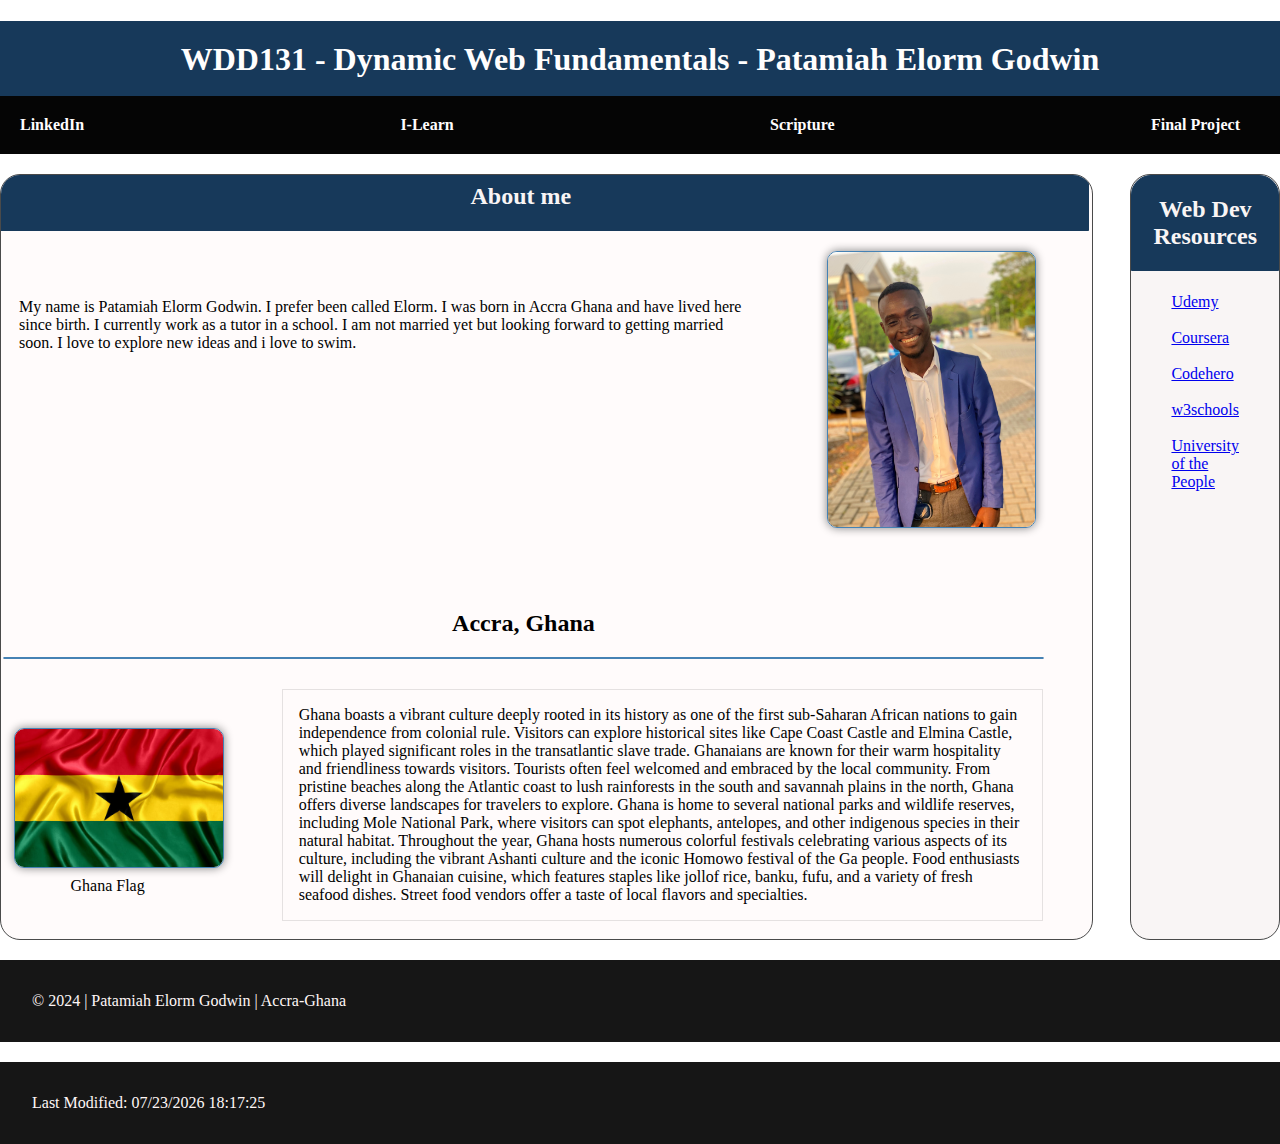
<file: index.html>
<!DOCTYPE html>
<html lang="en-us">
    <head>
        <meta charset="utf-8">
        <meta name="viewport" content="width=device-width">
        <title> WDD131 - Dynamic Web Fundamentals - Patamiah Elorm Godwin </title>
        <meta name="description" content="WDD131 - Dynamic Web Fundamentals - Patamiah Elorm Godwin">
        <meta name="author" content="Godwin elorm Patamiah">
        <link rel="stylesheet" href="styles/base.css">
        <script src="scripts/getdates.js"></script>
    </head>
    <body>
           
<header>
    <div class="head">
    <h1> WDD131 - Dynamic Web Fundamentals - Patamiah Elorm Godwin </h1>
     <nav class="navigation">
        <a href="https://www.linkedin.com/in/godwin-patamia-776144264?utm_source=share&utm_campaign=share_via&utm_content=profile&utm_medium=ios_app">LinkedIn</a>
        <a href="https://byui.instructor.com/">I-Learn</a>
        <a href="https://www.churchofjesuschrist.org/study/scriptures/bofm/1-ne/3?lang=eng&id=p7#p7">Scripture</a>
        <a href="contact.html">Final Project</a>
    </nav>
</div>
</header>
</div>
<main>
    <div class="content">
        <div class="container"> <!-- Add this container -->
            <div class="left">
                <section class="main">
                   <div class="top">
                     <h2 class="me"> About me </h2>
                       <p class="box1"> My name is Patamiah Elorm Godwin. I prefer been called Elorm.
                         I was born in Accra Ghana and have lived here since birth. I currently work
                          as a tutor in a school. I am not married yet but looking forward to getting married 
                           soon. I love to explore new ideas and i love to swim.
                        </p> 
                        <img src="images/profile.JPG" class="img1">
                    </div>
<p></p>

                   <div class="down">
                     <h2 class="accra"> Accra, Ghana </h2>
                         <div class="one">
                            <p class="box2">
                            Ghana boasts a vibrant culture deeply rooted in its history as one of the first sub-Saharan African nations to gain independence from colonial rule. Visitors can explore historical sites like Cape Coast Castle and Elmina Castle, which played significant roles in the transatlantic slave trade.            
                            Ghanaians are known for their warm hospitality and friendliness towards visitors. Tourists often feel welcomed and embraced by the local community.        
                            From pristine beaches along the Atlantic coast to lush rainforests in the south and savannah plains in the north, Ghana offers diverse landscapes for travelers to explore.           
                            Ghana is home to several national parks and wildlife reserves, including Mole National Park, where visitors can spot elephants, antelopes, and other indigenous species in their natural habitat.         
                            Throughout the year, Ghana hosts numerous colorful festivals celebrating various aspects of its culture, including the vibrant Ashanti culture and the iconic Homowo festival of the Ga people.          
                            Food enthusiasts will delight in Ghanaian cuisine, which features staples like jollof rice, banku, fufu, and a variety of fresh seafood dishes. Street food vendors offer a taste of local flavors and specialties.       
                             </p>
                               <div class="image-container">
                                <img src="images/flag.jpg" alt="Ghana Flag"> 
                                <p>Ghana Flag</p>
                            </div>
                         </div>
                </section> 
            </div>

                 <section class="aside">
                    <div class="box3">
                       <h2 class="web"> Web Dev Resources</h2>
                        <p><a href="https://www.udemy.com" target="_blank" rel="noopener noreferrer">Udemy</a></p> 
                        <p><a href="https://www.coursera.com" target="_blank" rel="noopener noreferrer">Coursera</a></p> 
                        <p><a href="https://www.youtube.com/codehero" target="_blank" rel="noopener noreferrer">Codehero</a></p> 
                        <p><a href="https://www.w3schools.com" target="_blank" rel="noopener noreferrer">w3schools</a></p> 
                        <p><a href="https://www.uop.com" target="_blank" rel="noopener noreferrer">University of the People</a></p> 
                    </div>
                </section> 
        </div>
    </div>
</main>

<footer>
    <p> &copy; 2024 | Patamiah Elorm Godwin | Accra-Ghana </p>
    <p id="copyright"> </p>
    <p id="lastModified"> </p>
 
    </body>
</html>
</file>
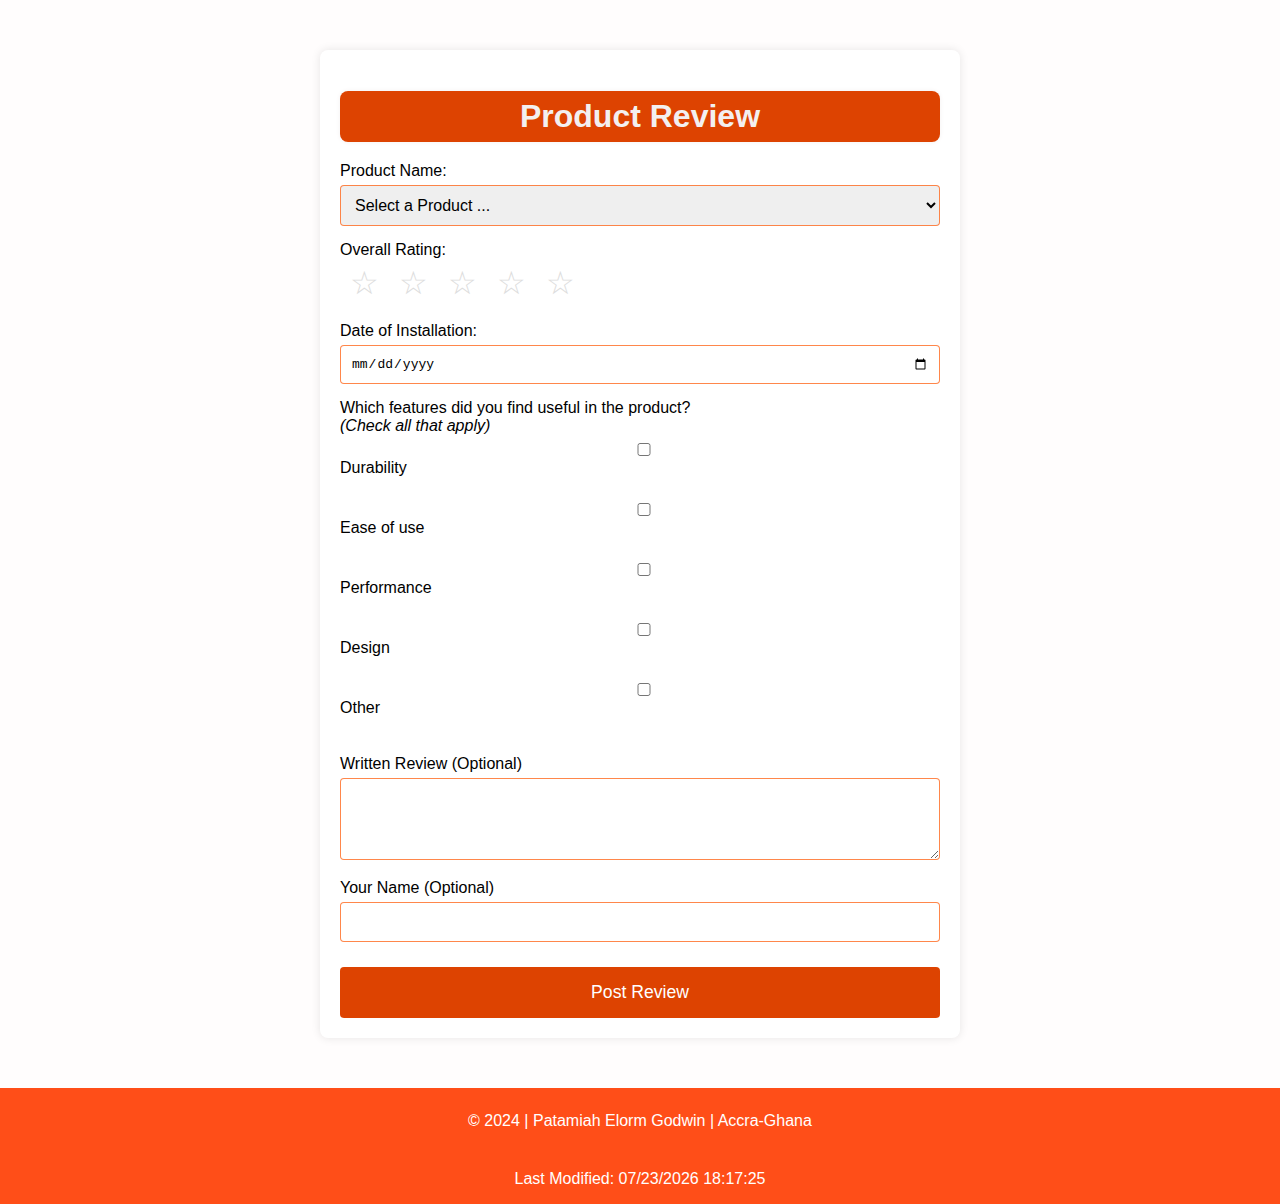
<file: form.html>
<!DOCTYPE html>
<html lang="en">
<head>
    <meta charset="utf-8">
    <meta name="viewport" content="width=device-width, initial-scale=1.0">
    <title>Product Review</title>
    <meta name="description" content="WDD131 - Dynamic Web Fundamentals - Patamiah Elorm Godwin">
    <meta name="author" content="Godwin Elorm Patamiah">
    <link rel="stylesheet" href="styles/form.css">
    <link rel="stylesheet" media="screen and (min-width: 768px)" href="styles/form-large.css">
    <script src="scripts/form.js" defer></script>
</head>
<body>
    <div class="container">
        <h1>Product Review</h1>
        <form action="review.html" method="get" id="reviewForm">
            <!-- Product Name -->
            <div class="form-group">
                <label for="products">Product Name:</label>
                <select id="products" name="product" required>
                    <option value="" disabled selected>Select a Product ...</option>
                    <!-- Add product options here -->
                </select>
            </div>

            <!-- Overall Rating -->
            <div class="form-group">
                <label>Overall Rating:</label>
                <div class="rating">
                    <input type="radio" id="star5" name="rating" value="5" required><label for="star5">☆</label>
                    <input type="radio" id="star4" name="rating" value="4"><label for="star4">☆</label>
                    <input type="radio" id="star3" name="rating" value="3"><label for="star3">☆</label>
                    <input type="radio" id="star2" name="rating" value="2"><label for="star2">☆</label>
                    <input type="radio" id="star1" name="rating" value="1"><label for="star1">☆</label>
                </div>
            </div>

            <!-- Date of Installation -->
            <div class="form-group">
                <label for="installationDate">Date of Installation:</label>
                <input type="date" id="installationDate" name="installationDate" required>
            </div>

            <!-- Useful Features -->
            <div class="form-group">
                <label>Which features did you find useful in the product? <br> <i>(Check all that apply)</i></label>
                <div class="checkbox-group">
                    <input type="checkbox" id="feature1" name="features" value="Durability">
                    <label for="feature1">Durability</label><br>
                    <input type="checkbox" id="feature2" name="features" value="Ease of use">
                    <label for="feature2">Ease of use</label><br>
                    <input type="checkbox" id="feature3" name="features" value="Performance">
                    <label for="feature3">Performance</label><br>
                    <input type="checkbox" id="feature4" name="features" value="Design">
                    <label for="feature4">Design</label><br>
                    <input type="checkbox" id="feature5" name="features" value="Other">
                    <label for="feature5">Other</label><br>
                </div>
            </div>

            <!-- Written Review -->
            <div class="form-group">
                <label for="review">Written Review (Optional)</label>
                <textarea id="review" name="review" rows="4"></textarea>
            </div>

            <!-- User Name -->
            <div class="form-group">
                <label for="name">Your Name (Optional)</label>
                <input type="text" id="name" name="name">
            </div>

            <!-- Form Submission Button -->
            <button type="submit">Post Review</button>
        </form>
        <div id="confirmationMessage" class="hidden">
            <p>Thank you for your review! Total reviews submitted: <span id="reviewCount">0</span></p>
        </div>
    </div>
    <footer>
        <p>&copy; 2024 | Patamiah Elorm Godwin | Accra-Ghana</p>
        <p> <span id="lastModified"></span></p>
    </footer>
</body>
</html>
</file>
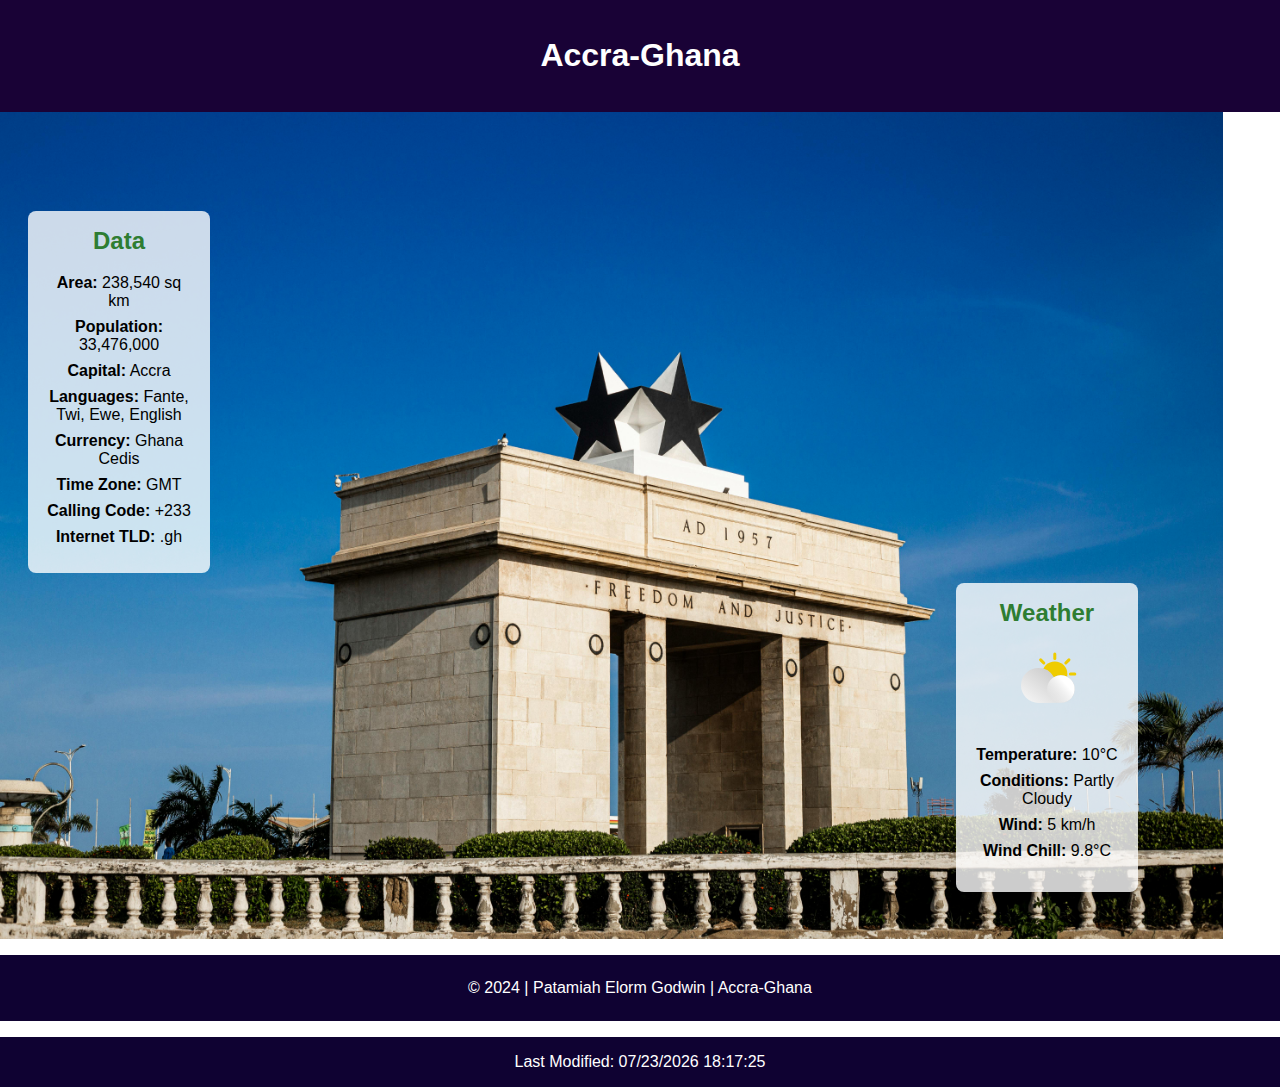
<file: place.html>
<!DOCTYPE html>
<html lang="en">
<head>
    <meta charset="utf-8">
    <meta name="viewport" content="width=device-width, initial-scale=1.0">
    <title>Accra-Ghana</title>
    <meta name="description" content="WDD131 - Dynamic Web Fundamentals - Patamiah Elorm Godwin">
    <meta name="author" content="Godwin Elorm Patamiah">
    <link rel="stylesheet" href="styles/place.css">
    <link rel="stylesheet" media="screen and (min-width: 768px)" href="styles/place-large.css">
    <script src="scripts/place.js" defer></script>
</head>
<body>
    <header>
        <div class="container">
            <h1>Accra-Ghana</h1>
        </div>
    </header>
    <main>
        <section class="image-section">
            <img src="images/gha2-small.jpg" class="small-img" alt="Independence Arch in Accra for small view">
        </section>
        <section class="data-section">
            <h2>Data</h2>
            <ul>
                <li><strong>Area:</strong> 238,540 sq km</li>
                <li><strong>Population:</strong> 33,476,000</li>
                <li><strong>Capital:</strong> Accra</li>
                <li><strong>Languages:</strong> Fante, Twi, Ewe, English</li>
                <li><strong>Currency:</strong> Ghana Cedis</li>
                <li><strong>Time Zone:</strong> GMT</li>
                <li><strong>Calling Code:</strong> +233</li>
                <li><strong>Internet TLD:</strong> .gh</li>
            </ul>
        </section>
        <section class="weather-section">
            <h2>Weather</h2>
            <div class="weather-icon">
                <img src="images/weather.svg" alt="Weather Icon">
            </div>
            <ul>
                <li><strong>Temperature:</strong> 10°C</li>
                <li><strong>Conditions:</strong> Partly Cloudy</li>
                <li><strong>Wind:</strong> 5 km/h</li>
                <li><strong>Wind Chill:</strong> 9.8°C</li>
            </ul>
        </section>
    </main>
    <footer>
        <p>&copy; 2024 | Patamiah Elorm Godwin | Accra-Ghana</p>
    </footer>
</body>
</html>
</file>
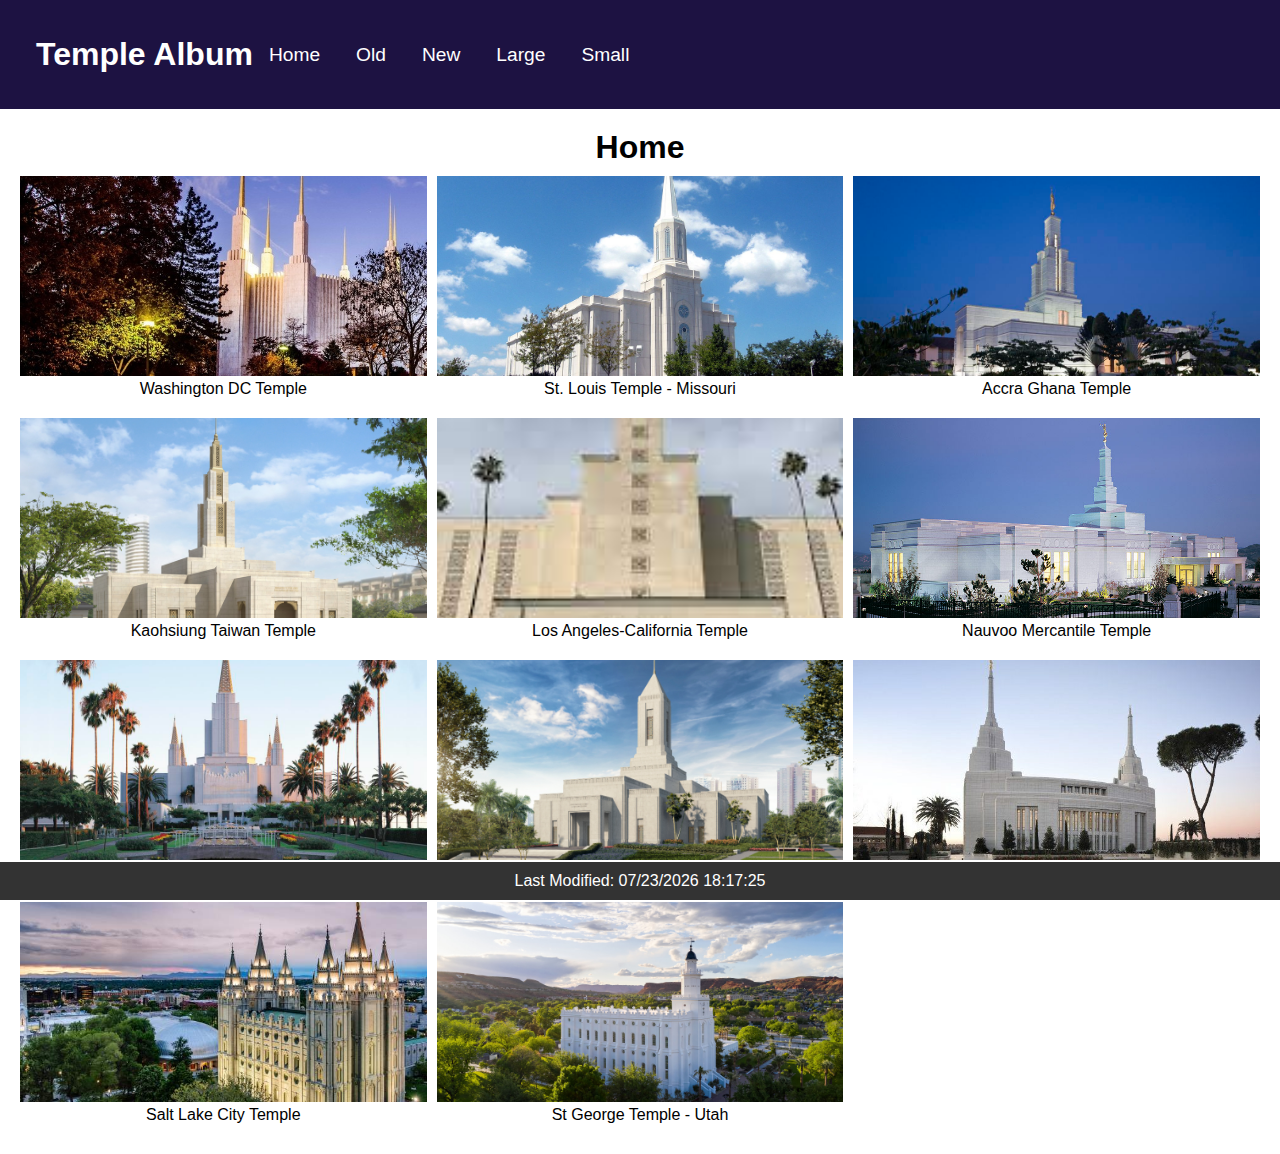
<file: temples.html>
<!DOCTYPE html>
<html lang="en-us">
<head>
    <meta charset="utf-8">
    <meta name="viewport" content="width=device-width, initial-scale=1.0">
    <title>Temple Album</title>
    <meta name="description" content="WDD131 - Dynamic Web Fundamentals - Patamiah Elorm Godwin">
    <meta name="author" content="Godwin Elorm Patamiah">
    <link rel="stylesheet" href="styles/temples.css">
    <link rel="stylesheet" media="screen and (min-width: 768px)" href="styles/temples-large.css">
    <script src="scripts/temples.js" defer></script>
</head>
<body>
<header>
    <nav class="navbar">
        <a href="javascript:void(0);" class="hamburger" id="hamburger">
            <span class="bar"></span>
            <span class="bar"></span>
            <span class="bar"></span>
        </a>
        <div class="header-content">
            <h1>Temple Album</h1>
            <nav class="navigation" id="navigation">
                <a href="#">Home</a>
                <a href="#">Old</a>
                <a href="#">New</a>
                <a href="#">Large</a>
                <a href="#">Small</a>
            </nav>
        </div>
    </nav>
</header>
<main>
    <h1>Home</h1>
    <figure class="temple">
        <img src="images/Washinton DC.jpg" alt="Washington DC Temple">
        <p>Washington DC Temple</p>
    </figure>
    <figure class="temple">
        <img src="images/St.-Louis-Missouri-Temple.jpg" alt="St. Louis Temple - Missouri">
        <p>St. Louis Temple - Missouri</p>
    </figure>
    <figure class="temple">
        <img src="images/Accra-Ghana.jpg" alt="Accra Ghana Temple">
        <p>Accra Ghana Temple</p>
    </figure>
    <figure class="temple">
        <img src="images/kaohsiung-taiwan-temple.jpg" alt="Kaohsiung Taiwan Temple">
        <p>Kaohsiung Taiwan Temple</p>
    </figure>
    <figure class="temple">
        <img src="images/Los Angeles-Carlifonia.jpg" alt="Los Angeles-California Temple">
        <p>Los Angeles-California Temple</p>
    </figure>
    <figure class="temple">
        <img src="images/Nauvoo Mercantile.jpg" alt="Nauvoo Mercantile Temple">
        <p>Nauvoo Mercantile Temple</p>
    </figure>
    <figure class="temple">
        <img src="images/Oakland-California.jpg" alt="Oakland California Temple">
        <p>Oakland California Temple</p>
    </figure>
    <figure class="temple">
        <img src="images/Ribeirao-Preto-Brazil-Temple.jpg" alt="Ribeirao Preto Temple - Brazil">
        <p>Ribeirao Preto Temple - Brazil</p>
    </figure>
    <figure class="temple">
        <img src="images/rome-italy-temple.jpg" alt="Rome Temple - Italy">
        <p>Rome Temple - Italy</p>
    </figure>
    <figure class="temple">
        <img src="images/salt lake city.jpg" alt="Salt Lake City Temple">
        <p>Salt Lake City Temple</p>
    </figure>
    <figure class="temple">
        <img src="images/St. George Utah Temple.jpeg" alt="St George Temple - Utah">
        <p>St George Temple - Utah</p>
    </figure>
</main>
<footer>
    <p>&copy; 2024 | Patamiah Elorm Godwin | Accra-Ghana</p>
</footer>
</body>
</html>
</file>
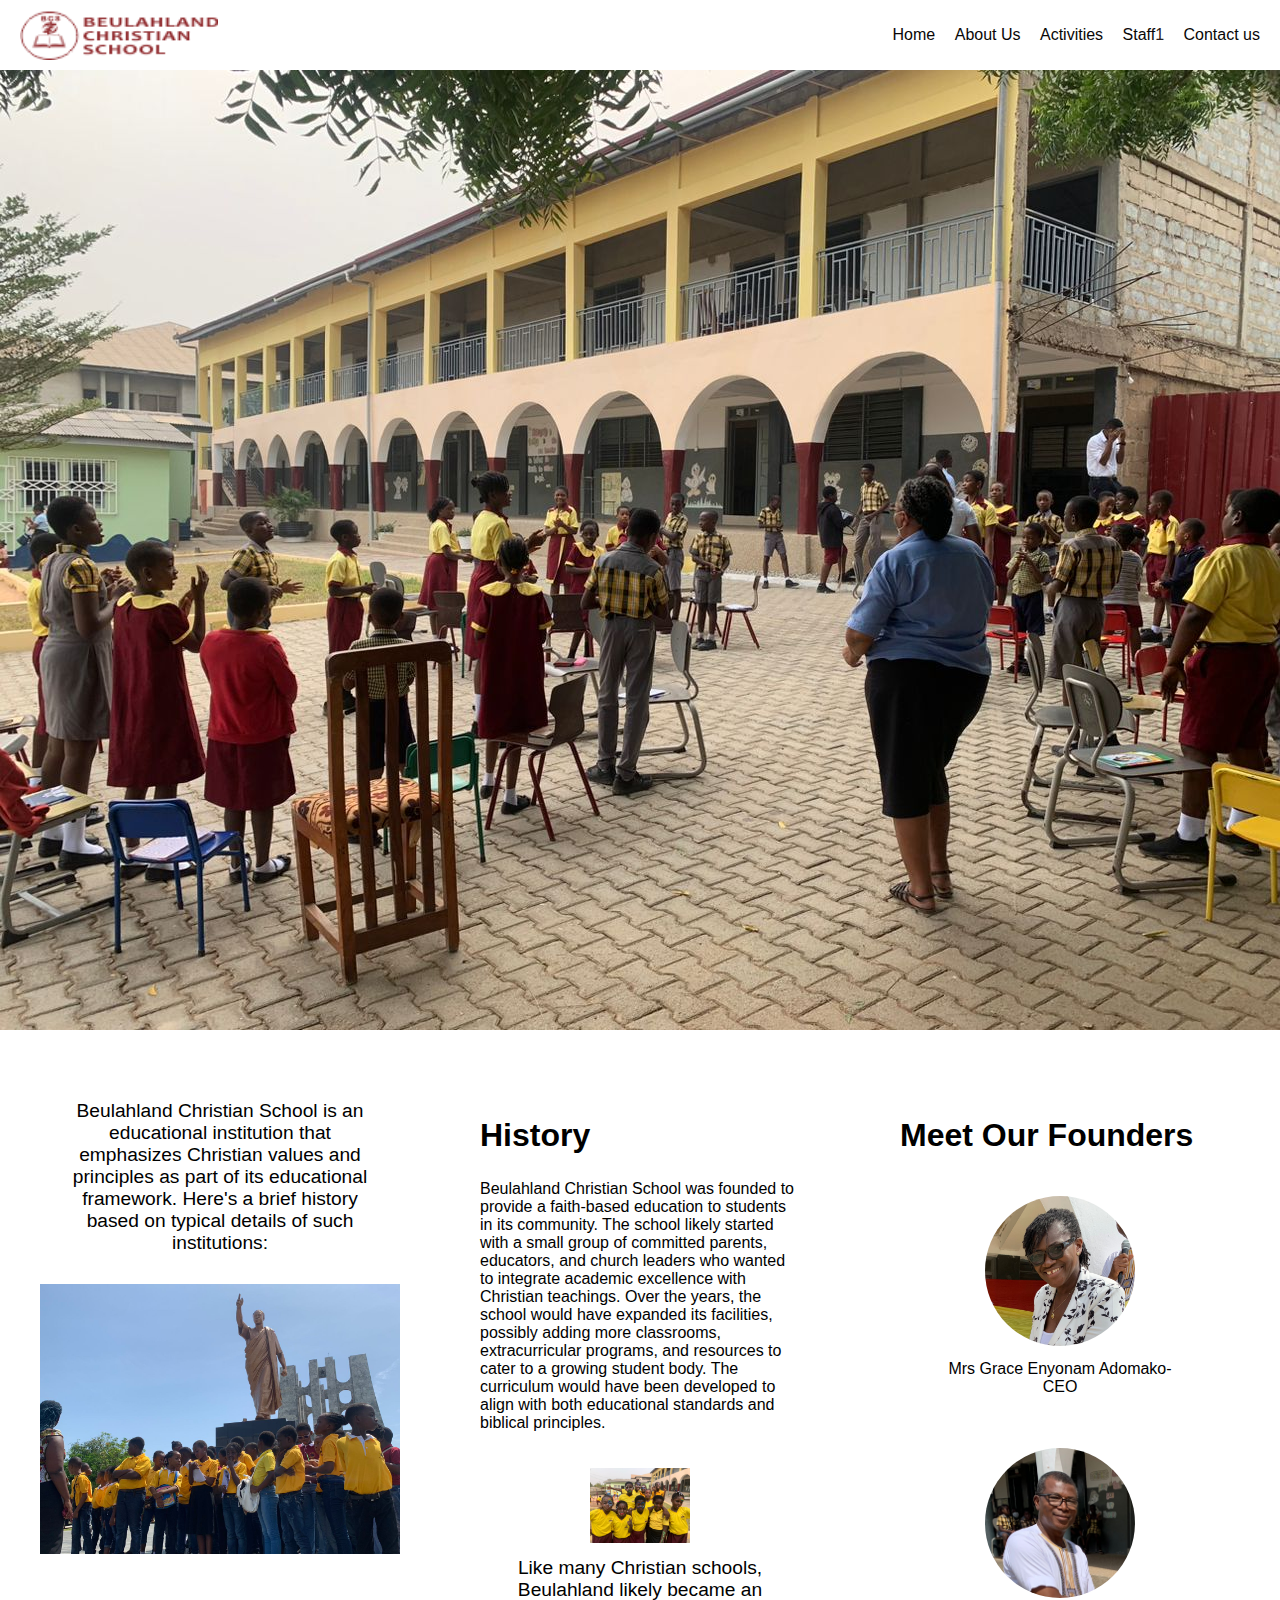
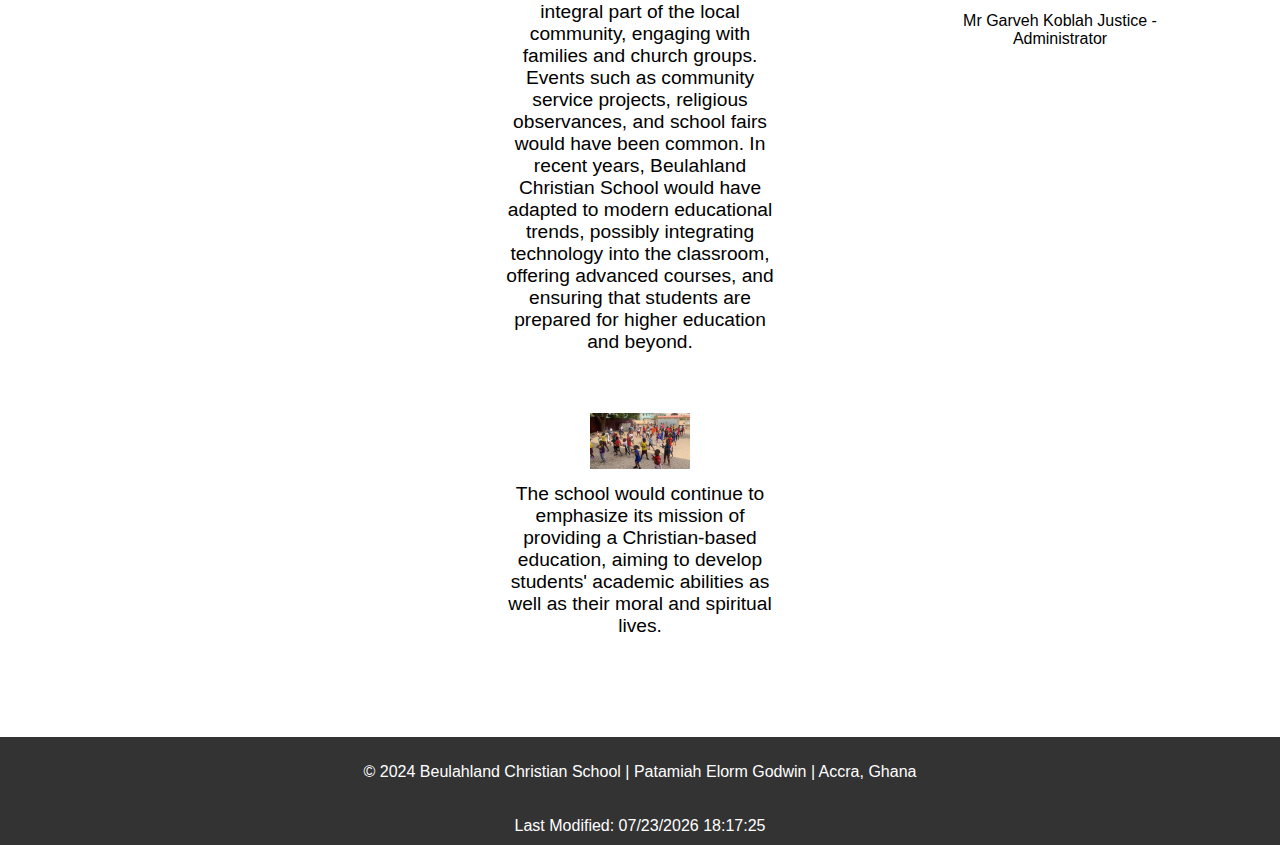
<file: website-project/about.html>
<!DOCTYPE html>
<html lang="en-us">
<head>
    <meta charset="utf-8">
    <meta name="viewport" content="width=device-width, initial-scale=1.0">
    <title>Beulahland Christian School</title>
    <meta name="description" content="Beulahland Christian School - Quality Education in a Nurturing Environment">
    <meta name="author" content="Godwin Elorm Patamiah">
    <link rel="stylesheet" href="styles/about.css">
    <link rel="stylesheet" media="screen and (min-width: 768px)" href="styles/bcs-large.css">
    <script src="scripts/about.js" defer></script>
</head>
<body>
<header class="header-container">
    <img src="images/logo1.png" alt="Beulahland Christian School Logo" class="logo">
    <nav class="navigation">
        <a href="bcs.html">Home</a>
        <a href="about.html">About Us</a>
        <a href="Activities.html">Activities</a>
        <a href="#staff">Staff</a>1
        <a href="contact.html">Contact us</a>
    </nav>
    <button class="hamburger-menu" aria-label="Open navigation menu">
        <span></span>
        <span></span>
        <span></span>
    </button>
</header>

<!-- Image Slider -->
<div class="slider">
    <div class="slides">
        <img src="images/h5.jpg" alt="Slide 1">
        <img src="images/h4.jpg" alt="Slide 2">
        <img src="images/h3.jpg" alt="Slide 3">
    </div>
</div>

<main class="main-grid">
    <div class="column">
        <div class="hero">
            <div class="about">
                <p>Beulahland Christian School is an educational institution that emphasizes Christian values and principles as part of its educational framework. Here's a brief history based on typical details of such institutions:</p>
            </div>
            <article>
                <img src="images/h8.jpg" alt="happy people enjoying white water rafting">
            </article>
        </div>
    </div>
    <div class="column">
        <section class="history">
            <h2>History</h2>
            <p>Beulahland Christian School was founded to provide a faith-based education to students in its community. The school likely started with a small group of committed parents, educators, and church leaders who wanted to integrate academic excellence with Christian teachings. Over the years, the school would have expanded its facilities, possibly adding more classrooms, extracurricular programs, and resources to cater to a growing student body. The curriculum would have been developed to align with both educational standards and biblical principles.</p>
            <div class="hero">
                <article>
                    <img src="images/h4.jpg" alt="happy learners" >
                    <p>Like many Christian schools, Beulahland likely became an integral part of the local community, engaging with families and church groups. Events such as community service projects, religious observances, and school fairs would have been common. In recent years, Beulahland Christian School would have adapted to modern educational trends, possibly integrating technology into the classroom, offering advanced courses, and ensuring that students are prepared for higher education and beyond.</p>
                </article>
            </div>
            <div class="hero">
                <article>
                    <img src="images/h3.jpg" alt="happy people">
                    <p>The school would continue to emphasize its mission of providing a Christian-based education, aiming to develop students' academic abilities as well as their moral and spiritual lives.</p>
                </article>
            </div>
        </section>
    </div>
    <div class="column">
        <section class="founders">
            <h2>Meet Our Founders</h2>
            <div class="founders-gallery">
                <figure>
                    <img src="images/g2.jpg" alt="Founder 1">
                    <figcaption>Mrs Grace Enyonam Adomako-CEO</figcaption>
                </figure>
                <figure>
                    <img src="images/g1.jpg" alt="Founder 2">
                    <figcaption>Mr Garveh Koblah Justice - Administrator</figcaption>
                </figure>
            </div>
        </section>
    </div>
</main>

<footer>
    <p>&copy; 2024 Beulahland Christian School | Patamiah Elorm Godwin | Accra, Ghana</p>
</footer>
</body>
</html>
</file>
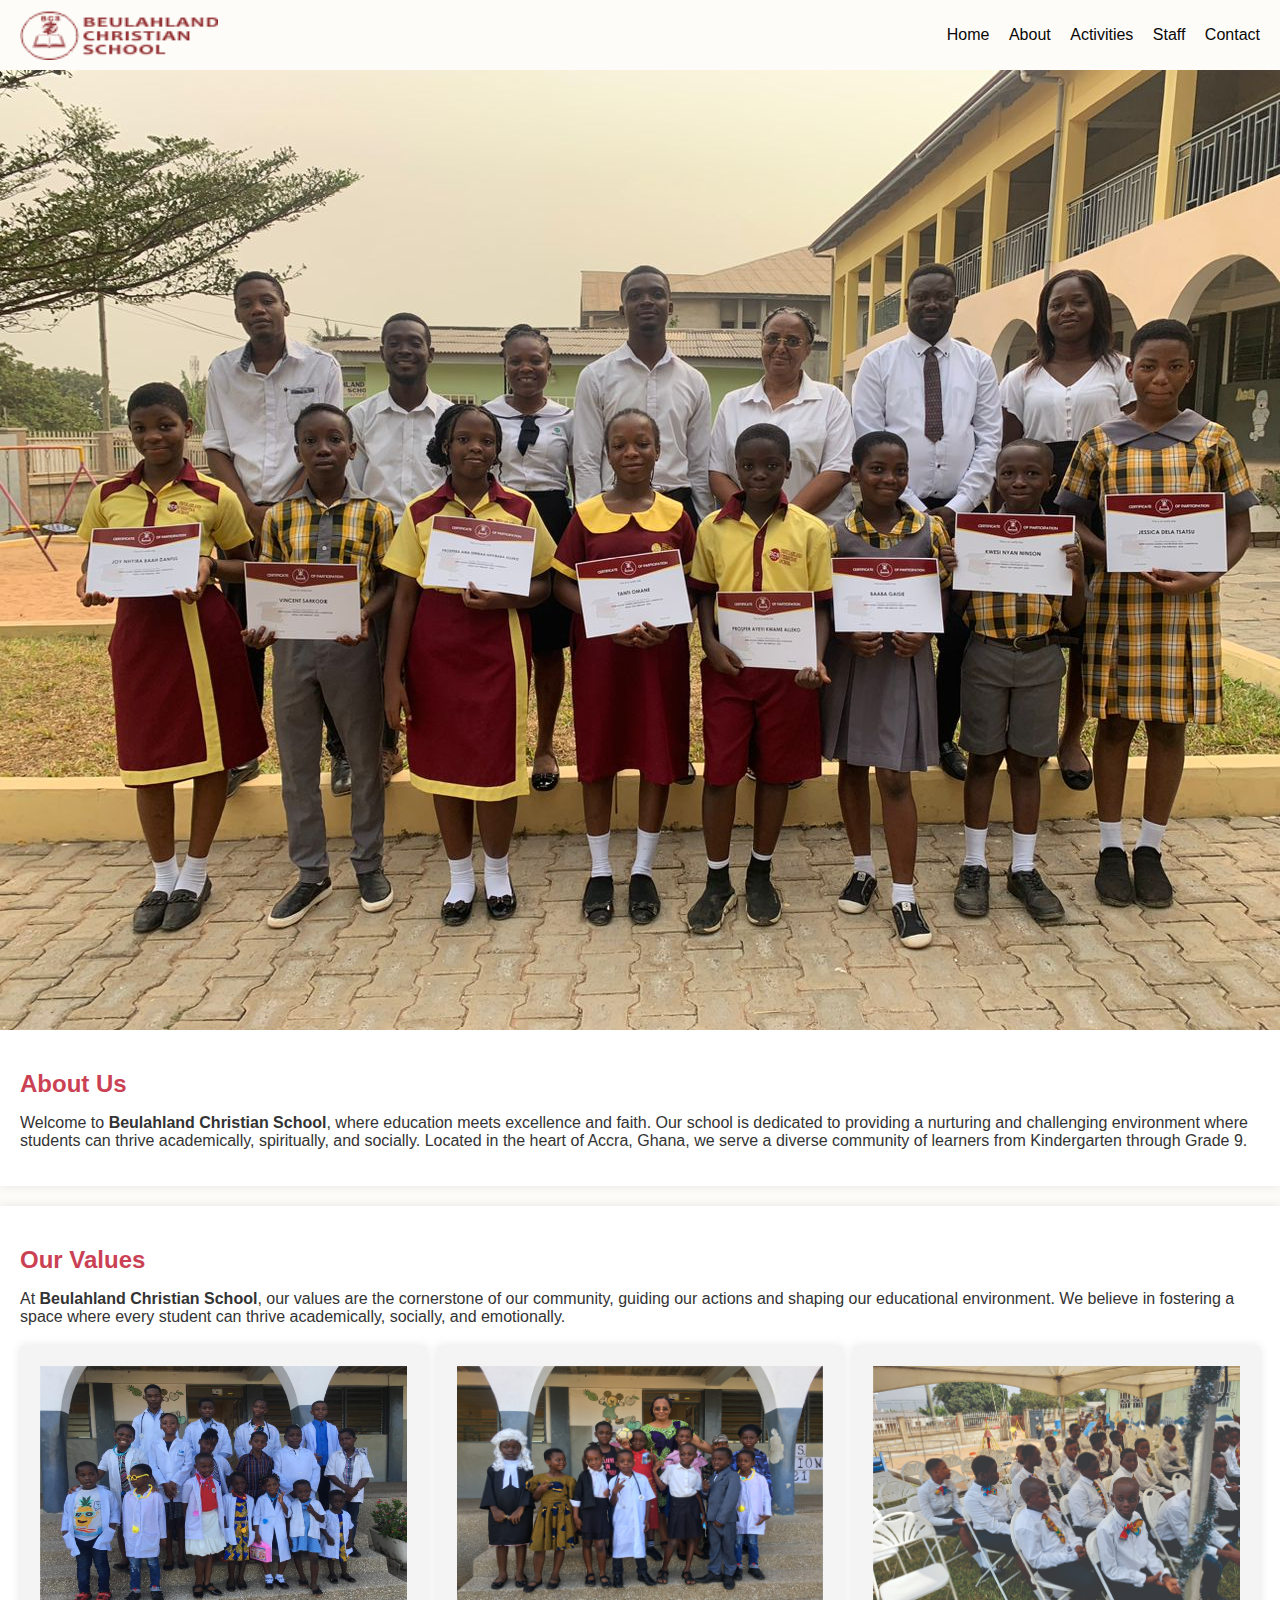
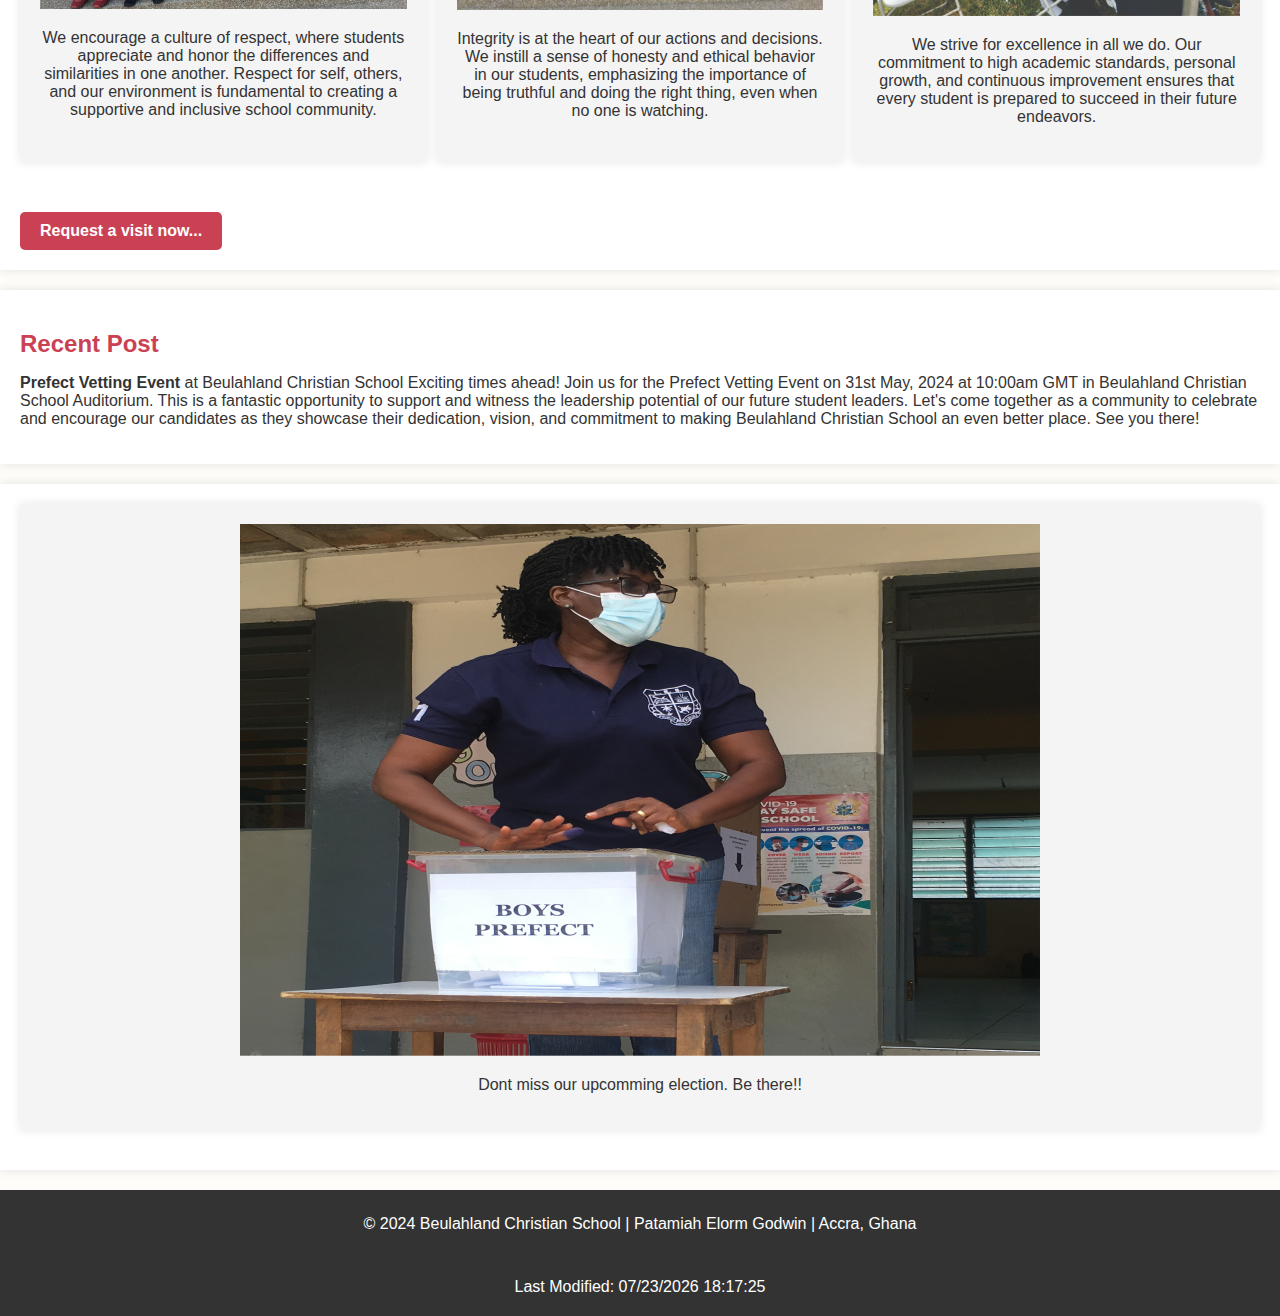
<file: website-project/bcs.html>
<!DOCTYPE html>
<html lang="en">
<head>
    <meta charset="utf-8">
    <meta name="viewport" content="width=device-width, initial-scale=1.0">
    <title>Beulahland Christian School</title>
    <meta name="description" content="Beulahland Christian School - Quality Education in a Nurturing Environment">
    <meta name="author" content="Godwin Elorm Patamiah">
    <link rel="stylesheet" href="styles/bcs.css">
    <link rel="stylesheet" media="screen and (min-width: 768px)" href="styles/bcs-large.css">
    <script src="scripts/about.js" defer></script>
</head>
<body>
    <header class="header-container">
        <img src="images/logo1.png" alt="beualahland christian school"  class="logo">
        <nav class="navigation">
                <a href="bcs.html">Home</a></li>
                <a href="about.html">About</a></li>
                <a href="#events">Activities</a></li>
                <a href="#staff">Staff</a></li>
                <a href="#contact.html">Contact</a></li>
              </nav>

            <button class="hamburger-menu" aria-label="Open navigation menu">
                <span class="bar"></span>
                <span class="bar"></span>
                <span class="bar"></span>
            </button>
    </header>
<!-- Image Slider -->
<div class="slider">
    <div class="slides">
        <img src="images/h6.jpg" alt="Slide 1">
        <img src="images/h7.jpg" alt="Slide 2">
        <img src="images/h8.jpg" alt="Slide 3">
    </div>
</div>
    <div class="main-content container">
        <section class="main-section">
            <article id="about" class="content-block">
                <h2>About Us</h2>
                <p>Welcome to <strong>Beulahland Christian School</strong>, where education meets excellence and faith. Our school is dedicated to providing a nurturing and challenging environment where students can thrive academically, spiritually, and socially. Located in the heart of Accra, Ghana, we serve a diverse community of learners from Kindergarten through Grade 9.</p>
            </article>

            <article id="values" class="content-block">
                <h2>Our Values</h2>
                <p>At <strong>Beulahland Christian School</strong>, our values are the cornerstone of our community, guiding our actions and shaping our educational environment. We believe in fostering a space where every student can thrive academically, socially, and emotionally.</p>
                
                <div class="values-images">
                    <div class="value-item">
                        <img src="images/value2.png" alt="Value 1">
                        <p>We encourage a culture of respect, where students appreciate and honor the differences and similarities in one another. Respect for self, others, and our environment is fundamental to creating a supportive and inclusive school community.</p>
                    </div>
            
                    <div class="value-item">
                        <img src="images/value1.png" alt="Value 2">
                        <p>Integrity is at the heart of our actions and decisions. We instill a sense of honesty and ethical behavior in our students, emphasizing the importance of being truthful and doing the right thing, even when no one is watching.</p>
                    </div>
            
                    <div class="value-item">
                        <img src="images/club.jpg" alt="Value 3">
                        <p>We strive for excellence in all we do. Our commitment to high academic standards, personal growth, and continuous improvement ensures that every student is prepared to succeed in their future endeavors.</p>
                    </div>
                </div>
            
                <a href="#" class="btn">Request a visit now...</a>
            </article>
            
        </section>

        <aside class="sidebar">
            <div class="sidebar-block">
                <h2>Recent Post</h2>
                <p><strong>Prefect Vetting Event</strong>  at Beulahland Christian School
Exciting times ahead! Join us for the Prefect Vetting Event on 31st May, 2024 at 10:00am GMT in Beulahland Christian School Auditorium. This is a fantastic opportunity to support and witness the leadership potential of our future student leaders. Let's come together as a community to celebrate and encourage our candidates as they showcase their dedication, vision, and commitment to making Beulahland Christian School an even better place. See you there!</p>
            </div>
            <div class="sidebar-block">
                <div class="value-item">
                <img src="images/elec1.png" alt="Value 1">
                <p>Dont miss our upcomming election. Be there!!</p>
            </div>
            </div>
        </aside>
    </div>

    <footer>
        <div class="container">
             <p>&copy; 2024 Beulahland Christian School | Patamiah Elorm Godwin | Accra, Ghana</p>
        </div>
    </footer>
</body>
</html>
</file>
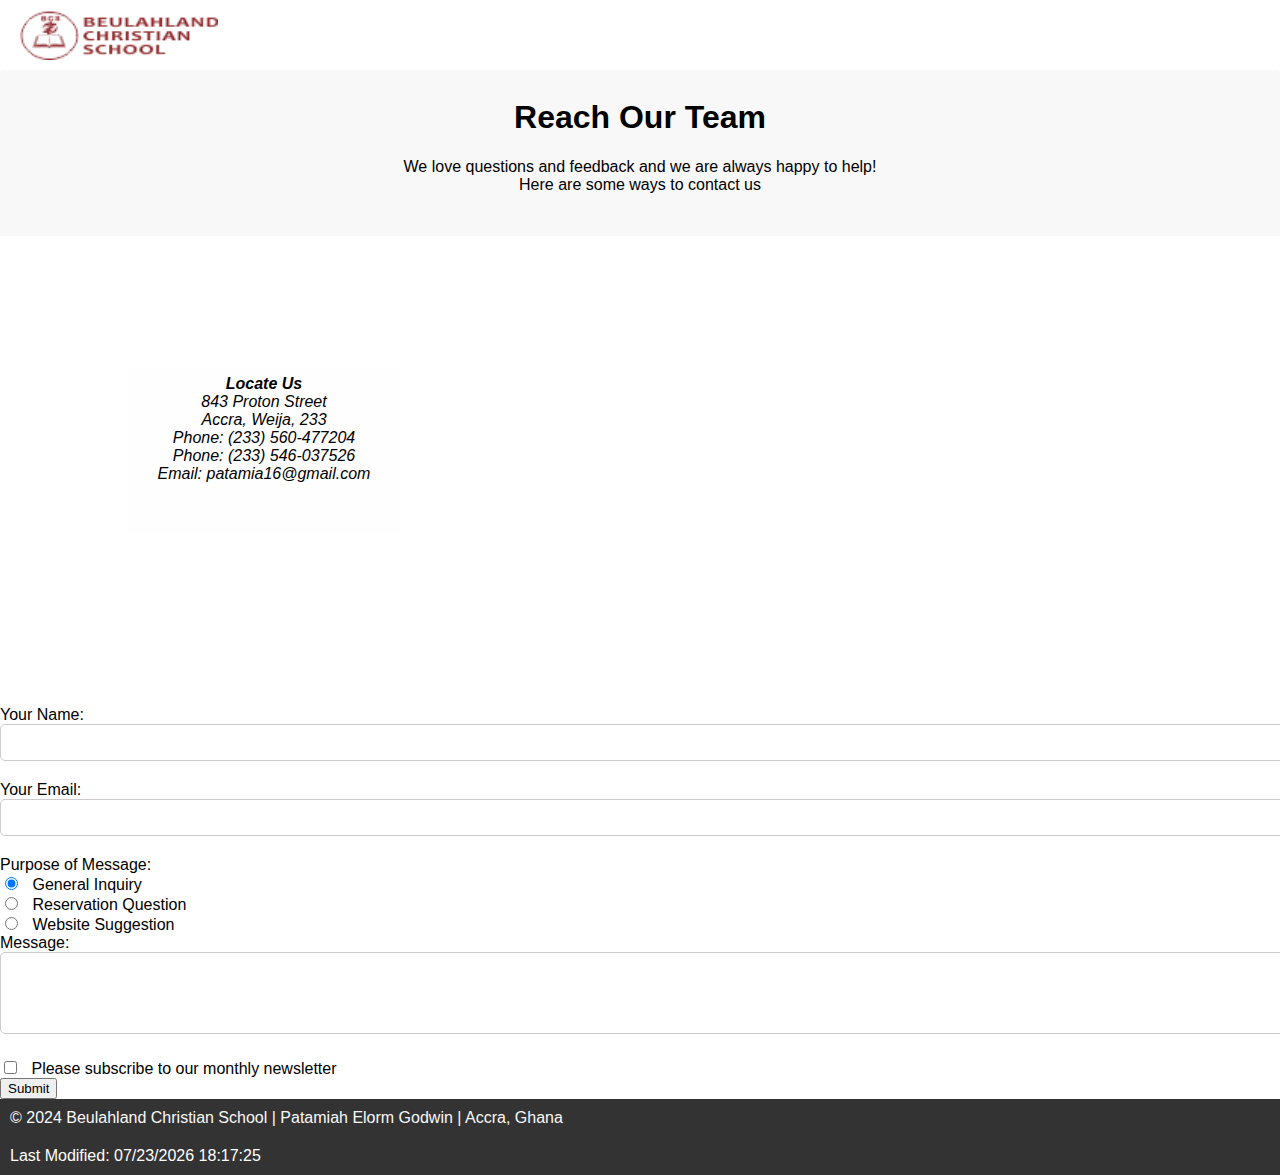
<file: website-project/contact.html>
<!DOCTYPE html>
<html lang="en">
<head>
    <meta charset="utf-8">
    <meta name="viewport" content="width=device-width, initial-scale=1.0">
    <title>Beulahland Christian School</title>
    <meta name="description" content="Beulahland Christian School - Quality Education in a Nurturing Environment">
    <meta name="author" content="Godwin Elorm Patamiah">
    <link rel="stylesheet" href="styles/contact.css">
    <link rel="stylesheet" media="screen and (min-width: 768px)" href="styles/contact-large.css">
    <script src="scripts/about.js" defer></script>
</head>
<body>
    <header class="header-container">
        <img src="images/logo1.png" alt="beualahland christian school"  class="logo">
        <nav class="navigation">
                <a href="bcs.html">Home</a></li>
                <a href="about.html">About</a></li>
                <a href="#events">Activities</a></li>
                <a href="#staff">Staff</a></li>
                <a href="contact.html">Contact</a></li>
              </nav>
            <button class="hamburger-menu" aria-label="Open navigation menu">
                <span class="bar"></span>
                <span class="bar"></span>
                <span class="bar"></span>
            </button>
    </header>
<main>
    <section class="contact-info">
        <div class="head">
        <h1>Reach Our Team </h1>
        <p>We love questions and feedback and we are always happy to help!<br>
        Here are some ways to contact us</p>
    </div>
        <address>
            <strong>Locate Us</strong><br>
            843 Proton Street<br>
            Accra, Weija, 233<br>
            Phone: (233) 560-477204<br>
            Phone: (233) 546-037526<br>
            Email: patamia16@gmail.com
        </address>
        <div id="map-container">
            <iframe src="https://www.google.com/maps/embed?pb=!1m18!1m12!1m3!1d15885.345240480077!2d-0.32773593119216565!3d5.517006099101562!2m3!1f0!2f0!3f0!3m2!1i1024!2i768!4f13.1!3m3!1m2!1s0xfdfbcc27aea8f9f%3A0x85f5e822949906d5!2sWeija%20Gbawe%20Municipal!5e0!3m2!1sen!2sgh!4v1712403716083!5m2!1sen!2sgh" width="600" height="450" style="border:0;" allowfullscreen="" loading="lazy" referrerpolicy="no-referrer-when-downgrade"></iframe>
        </div>

    </section>
    
    <form action="#" method="POST" class="contact-form">
        <div class="form-group">
            <label for="name">Your Name:</label>
            <input type="text" id="name" name="name" required autocomplete="given-name">
        </div>
        <div class="form-group">
            <label for="email">Your Email:</label>
            <input type="email" id="email" name="email" required autocomplete="given-email">
        </div>
        <div class="form-group">
            <label for="purpose">Purpose of Message:</label>
            <div class="radio-options">
                <input type="radio" id="general" name="general" value="General Inquiry" checked>
                <label for="general">General Inquiry</label><br>
                <input type="radio" id="reservation" name="reservation" value="Reservation Question">
                <label for="reservation">Reservation Question</label><br>
                <input type="radio" id="suggestion" name="suggestion" value="Website Suggestion">
                <label for="suggestion">Website Suggestion</label><br>
            </div>
        </div>
        <div class="form-group">
            <label for="message">Message:</label>
            <textarea id="message" name="message" rows="4" required></textarea>
        </div>
        <div class="form-group">
            <input type="checkbox" id="subscribe" name="subscribe">
            <label for="subscribe">Please subscribe to our monthly newsletter</label>
        </div>
        <button type="submit" class="submit-button">Submit</button>
    </form>
    
</main>

<footer>
    <p>&copy; 2024 Beulahland Christian School | Patamiah Elorm Godwin | Accra, Ghana</p>
</footer>
    </body>
</html>
</file>
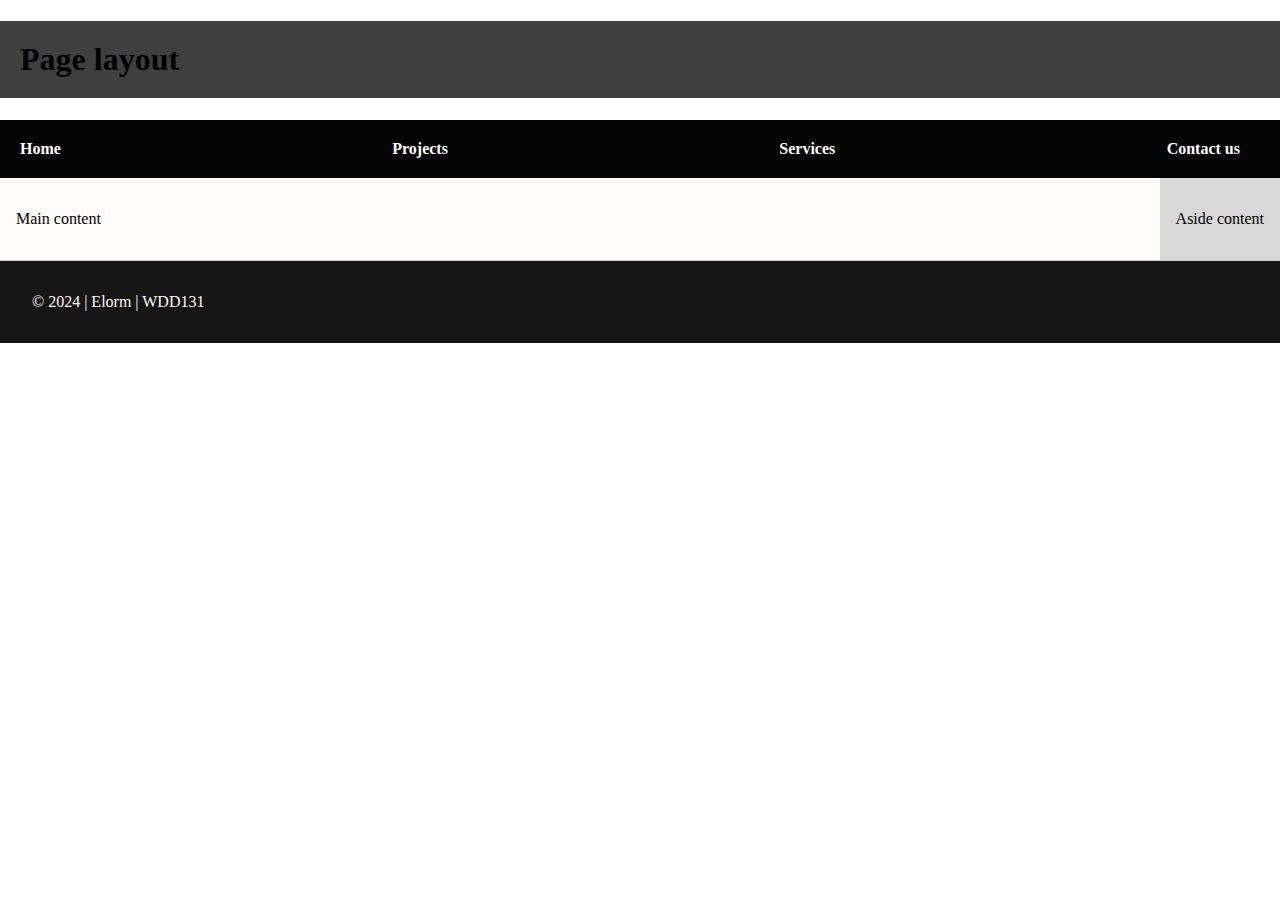
<file: week01/basic-layout.html>
<!DOCTYPE html>
<html lang="en-us">
    <head>
        <meta charset="utf-8">
        <meta name="viewport" content="width=device-width">
        <title>About Us </title>
        <meta name="description" content="page layout">
        <meta name="author" content="Godwin elorm Patamiah">
        <link rel="stylesheet" href="styles/layout.css">
    </head>
    <body>
           
<header>
    <div class="head">
    <h1> Page layout </h1>
     <nav class="navigation">
        <a href="basic-layout.html">Home</a>
        <a href="projects.html">Projects</a>
        <a href="Services.html">Services</a>
        <a href="contact.html">Contact us</a>
    </nav>
</div>
</header>
</div>
<main>
    <div class="content">
        <div class="container"> <!-- Add this container -->
            <section class="main">
                <p>Main content</p> 
            </section> 

            <section class="aside">
                <p>Aside content</p> 
            </section> 
        </div>
    </div>
</main>

<footer>
    <p> &copy; 2024 | Elorm | WDD131</p>
 
    </body>
</html>
</file>
<file: styles/base.css>
footer{
    background-color: #161616;
    color: #fff6f6;
    padding: 2rem;
    justify-content: space-between;
    align-items: center;
    grid-column: 1/4;
    margin-top: 20px;
  }
  
  footer p {
    margin: 0;
  }

  h1 {
    text-align: center;
    background-color: #17395a;
    padding: 20px;
    color: #fffefe;
    margin-bottom: -2px;
}

.navigation {
  display: flex;
  justify-content: space-between; /* Items will be evenly distributed */
  align-items: center; /* Center items vertically */
  background-color: #050505; /* Set background color */
  padding: 20px; /* Add padding for spacing */
  box-shadow: 0 2px 0px rgba(250, 247, 247, 0.1); 
  margin-bottom: 20px;
}
.navigation {
    display: flex; /* Use flexbox for navigation links */
  }
  
  .navigation a {
    margin-right: 20px; /* Add space between navigation links */
    text-decoration: none; /* Remove default underline */
    color: #fffdfd; /* Set link color */
    font-weight: bold; /* Apply bold font weight */
    transition: color 0.3s; /* Add smooth color transition */
  }
  
  .navigation a:hover {
    color: #f9af01c2; /* Change link color on hover */
  }
  .main {
    background-color: #fffbfb; /* Set background color */
    padding: 2px; /* Add padding for spacing */
    border-bottom: 1px solid #ccc; /* Add border for separation */
    grid-column: 1/2;
    flex: 1;
    overflow: auto; /* Clear floats */
    margin-right: -15%;
  }

  .aside {
    background-color: #f9f5f5; /* Set background color */
    padding: 40px; /* Add padding for spacing */
    border-left: 1px solid #ccc; /* Add border for separation */
    grid-column: 3/4;
  
  }
main{
    grid-column: 2/3;   
}

.aside{
  border-radius: 20px 20px 20px 20px;
  border: 1px solid #4a4a4a;
  max-width: 30%;
  margin-left: -33%;
}
.main{
  border-radius: 20px 20px 20px 20px;
  border: 1px solid #4a4a4a;
  max-width: 70%;
}
body {
    display: grid;
    grid-template-columns: repeat(2, 1fr);
    max-width: 80em;
    margin: 0 auto;
}

header, main, footer {
    grid-column: 1 / -1;
}

.container {
    display: flex;
    align-items: normal;
}
.one{
  border-radius: 10px;
  border: 1px solid steelblue;
  height: auto;
  margin-right: -280px;
}

.top, p {
    float: left;
    width: 95%; /* Adjust the width of the paragraph */
    margin-top: 10%;
}

.img1 {
    float: right;
    width: 20%; /* Adjust the width of the image */
    height: auto;
    border-radius: 10px;
    border: 1px solid steelblue;
    box-shadow: 0  0  10px  gray;   
    margin-right: 0.4;
}
 
.image-container{
  text-align: center;
}
.image-container img {
  display:block;
  margin-top: 70px;    
  float: left;
  width: 20%; /* Adjust the width of the image */
  height: auto;
  border-radius: 10px;
  border: 1px solid steelblue;
  box-shadow: 0  0  10px  gray;
  margin-left: 10px;
}
.image-container p{
  margin-top: -60px;
  margin-left: -260px;
}
.down, p {
    float: left;
    width: 70%; /* Adjust the width of the paragraph */
    margin-top: 3%;

}
.box1 {
    padding: 1rem;
    color: #000;
    
}

.box2 {
    border: 1px solid rgba(0, 0, 0, 0.1);
    padding: 1rem;
    color: #000;
    float: right;
}
.me{
  margin-top: -12%;
  text-align: center;
  background-color: #17395a; /* Set background color */
  padding: 20px; /* Add padding for spacing */
  border-radius: 20px 20px 0px 0px;
  border: 1px solid #17395a;
  color: #f9f5f5;
  margin-right: -53px;
  margin-left: -50px;

}
.accra{
  margin-top: 0%;
  text-align: center;
  color: #000;
  margin-right: -280px;
}

.web{
  text-align: center;
  background-color: #17395a; /* Set background color */
  padding: 20px; /* Add padding for spacing */
  border-radius: 20px 20px 0px 0px;
  border: 1px solid #17395a;
  color: #f9f5f5;
  margin-top: -40px;
  margin-left: -40px;
  margin-right: -40px;
}
</file>
<file: styles/form.css>
/* styles.css */

body {
    font-family: Arial, sans-serif;
    background-color: #fffdfd;
    margin: 0;
    padding: 0;
}

.container {
    max-width: 600px;
    margin: 50px auto;
    padding: 20px;
    background-color: #f3f0f0;
    box-shadow: 0 0 10px rgba(0, 0, 0, 0.1);
    border-radius: 8px;
}

h1 {
    text-align: center;
    margin-bottom: 20px;
    background-color: #dd4301;
    padding: 7px;
    box-shadow: 0 0 5px;
    border-radius: 8px;
    color: #f3f0f0;
}

.form-group {
    margin-bottom: 15px;
}

label {
    display: block;
    margin-bottom: 5px;
}

footer {
    background-color: #ff3f04eb;
    color: white;
    text-align: center;
    padding: 1rem 0;
   
}

footer p {
    margin: 0.5rem 0;
}


input, select, textarea, button {
    width: 100%;
    padding: 10px;
    border: 1px solid #ff6417c6;
    border-radius: 4px;
    box-sizing: border-box;
}

button {
    background-color: #dd4301;
    color: rgb(255, 255, 255);
    border: none;
    cursor: pointer;
    margin-top: 10px;
}

button:hover {
    background-color: #e72802;
}

.rating {
    display: flex;
    flex-direction: row-reverse;
    justify-content: flex-end;
}

.rating input {
    display: none;
}

.rating label {
    font-size: 2em;
    color: #ddd;
    cursor: pointer;
    padding: 0 10px;
}

.rating input:checked ~ label {
    color: #e3ab0f;
}

.checkbox-group {
    display: flex;
    flex-direction: column;
}

#confirmationMessage {
    text-align: center;
    margin-top: 20px;
}

.hidden {
    display: none;
}

@media (max-width: 600px) {
    .container {
        margin: 20px;
        padding: 10px;
    }

    h1 {
        font-size: 1.5em;
    }

    .rating label {
        font-size: 1.5em;
        padding: 0 5px;
    }

    input, select, textarea, button {
        padding: 8px;
        font-size: 0.9em;
    }

    button {
        padding: 10px;
        font-size: 1em;
    }
}

@media (min-width: 601px) {
    .container {
        margin: 50px auto;
        padding: 20px;
    }

    h1 {
        font-size: 2em;
    }

    .rating label {
        font-size: 2em;
        padding: 0 10px;
    }

    input, select, textarea, button {
        padding: 10px;
        font-size: 1em;
    }

    button {
        padding: 15px;
        font-size: 1.1em;
    }
}
</file>
<file: styles/form-large.css>
/* styles/form-large.css */

@media (min-width: 768px) {
    .container {
        max-width: 600px;
        margin: 50px auto;
        padding: 20px;
        background-color: #fff;
        box-shadow: 0 0 10px rgba(0, 0, 0, 0.1);
        border-radius: 8px;
    }

    h1 {
        font-size: 2em;
    }

    .rating label {
        font-size: 2em;
        padding: 0 10px;
    }

    input, select, textarea, button {
        padding: 10px;
        font-size: 1em;
    }

    button {
        padding: 15px;
        font-size: 1.1em;
    }
}

@media (max-width: 768px) {
    .container {
        margin: 20px;
        padding: 10px;
    }

    h1 {
        font-size: 1.5em;
    }

    .rating label {
        font-size: 1.5em;
        padding: 0 5px;
    }

    input, select, textarea, button {
        padding: 8px;
        font-size: 0.9em;
    }

    button {
        padding: 10px;
        font-size: 1em;
    }
}
</file>
<file: styles/place.css>
/* styles/place.css */

body {
    font-family: Arial, sans-serif;
    margin: 0;
    padding: 0;
    box-sizing: border-box;
}

header {
    background-color: #100238;
    color: white;
    text-align: center;
    padding: 1rem 0;
}

main {
    padding: 1rem;
}

.image-section img {
    width: 100%;
    height: auto;
    display: block; 
}

.data-section, .weather-section {
    background-color: #f5f5f5;
    margin-top: 1rem;
    padding: 1rem;
    border-radius: 8px;
    text-align: center;
}

.data-section h2, .weather-section h2 {
    color: #100235;
    margin-top: 0;
}

.data-section ul, .weather-section ul {
    list-style-type: none;
    padding: 0;
}

.data-section ul li, .weather-section ul li {
    margin: 0.5rem 0;
}

.weather-icon img {
    width: 64px;
    height: 64px;
    margin-bottom: 1rem;
}

footer {
    background-color: #15023ab8;
    color: white;
    text-align: center;
    padding: 1rem 0;
    margin-top: 1rem;
}

footer p {
    margin: 0.5rem 0;
}

.small-img {
    display: block; /* Display small image by default */
}

.large-img {
    display: none; /* Hide large image by default */
}

@media (min-width: 768px) {
    main {
        max-width: 600px;
        margin: 0 auto;
    }

    .image-section img {
        display: block; /* Hide all images initially */
    }

    .large-img {
        display:none; /* Display large image on larger screens */
    }
}
</file>
<file: styles/place-large.css>
/* place-large.css */

body {
    font-family: Arial, sans-serif;
    margin: 0;
    padding: 0;
    box-sizing: border-box;
}

header {
    background-color: #190236;
    color: white;
    text-align: center;
    padding: 1rem 0;
}

main {
    display: relative;
    grid-template-rows: auto;
    grid-template-columns: 1fr;
    gap: 1rem;
    padding: 0;
    position: relative;
    margin-left: -2px;
}
.image-section{
    position: relative;
    margin-left: -20px;
}

.image-section img {
    width:200%;
    height: 100%;
    margin-left: 5px;

}

.data-section, .weather-section {
    background-color: rgba(255, 255, 255, 0.8);
    padding: 1rem;
    border-radius: 8px;
    position: absolute;
}

.data-section {
    top: 10%;
    left: 5%;
    width: 25%;
    height: 40%;
}

.weather-section {
    top: 55%;
    right: -90%;
    width: 25%;
    
}

.data-section h2, .weather-section h2 {
    color: #2e7d32;
    margin-top: 0;
}

.data-section ul, .weather-section ul {
    list-style-type: none;
    padding: 0;
}

.data-section ul li, .weather-section ul li {
    margin: 0.5rem 0;
}

.weather-icon img {
    width: 64px;
    height: 64px;
    margin-bottom: 1rem;
}

footer {
    background-color: #0f0232;
    color: white;
    text-align: center;
    padding: 1rem 0;
    margin-top: 1rem;
}

footer p {
    margin: 0.5rem 0;
}

@media screen and (min-width: 768px) {
    .image-section img {
        display: block; /* Hide all images initially */
    }

    .large-img {
        display: block; /* Display large image on larger screens */
    }
}
</file>
<file: styles/temples.css>
* {
    margin: 0;
    padding: 0;
    box-sizing: border-box;
}
/* Mobile styles */

body {
    font-family: Arial, sans-serif;
    margin: 0;
    padding: 0;
}

header {
    background-color: #1d1242;
    color: #fff;
    text-align: center;
    padding: 20px 0;
}

main {
    padding: 20px;
}

.temple {
    margin-bottom: 20px;
}

.temple img {
    width: 100%;
    height: auto;
}


footer {
    background-color: #333;
    color: #fff;
    text-align: center;
    padding: 10px 0;
}
.header-content {
    display: flex;
    justify-content: space-between;
    align-items: center;
    padding: 0 20px; /* Add padding to adjust spacing */
}

h1 {
    margin: 0; /* Remove default margin */
    text-align: center;
}
p{
    text-align: center;
}


/* styles/temples.css */

body {
    font-family: Arial, sans-serif;
    margin: 0;
    padding: 0;
}

.navbar {
    display: flex;
    justify-content: space-between;
    align-items: center;
    background-color: #1d1242;
    padding: 1rem;
}

.hamburger {
    display: none;
    flex-direction: column;
    cursor: pointer;
}

.hamburger .bar {
    width: 25px;
    height: 3px;
    background-color: white;
    margin: 4px 0;
    transition: all 0.3s ease;
}

.header-content {
    display: flex;
    align-items: center;
}

.navigation {
    display: flex;
}

.navigation a {
    text-decoration: none;
    color: white;
    margin: 0 1rem;
    font-size: 1.2rem;
}

@media (max-width: 768px) {
    .hamburger {
        display: flex;
    }

    .navigation {
        display: none;
        flex-direction: column;
        width: 100%;
    }

    .navigation a {
        text-align: center;
        padding: 1rem 0;
        border-top: 1px solid white;
    }

    .navigation a:first-child {
        border-top: none;
    }
}

.navigation.active {
    display: flex;
}

.hamburger.open .bar:nth-child(1) {
    transform: rotate(-45deg) translate(-5px, 6px);
}

.hamburger.open .bar:nth-child(2) {
    opacity: 0;
}

.hamburger.open .bar:nth-child(3) {
    transform: rotate(45deg) translate(-5px, -6px);
}
</file>
<file: styles/temples-large.css>
/* Larger view styles */

main {
    display: grid;
    grid-template-columns: repeat(3, 1fr); /* Create a grid with three columns */
    gap: 10px; /* Add gap between grid items */
}

.temple {
    margin-bottom: 10px;
}

h1{
    grid-column: 1 / -1;
    text-align: center;
}
.temple img {
    width: 100%; /* Ensure images fill their container */
    height: 200px; /* Set a fixed height for all images */
    object-fit: cover; /* Maintain aspect ratio and crop if necessary */
}

footer {
    position: fixed;
    bottom: 0;
    left: 0;
    width: 100%;
}

.navigation {
    list-style-type: none;
    padding: 0;
    margin: 0;
    
}

.navigation a {
    display: inline-block;
    margin-right: 20px; /* Adjust spacing between menu items */
     text-decoration: none;
     color: #fff;
}

.navigation a:last-child {
    margin-right: 0; /* Remove margin from last menu item */
}
h1{
    text-align: center;
}
p{
    text-align: center;
}
</file>
<file: website-project/styles/about.css>
/* General Styles */
body {
  font-family: Arial, sans-serif;
  margin: 0;
  padding: 0;
}

header {
  display: flex;
  justify-content: space-between;
  align-items: center;
  padding: 10px 20px;
  color: rgb(44, 34, 34);
  position: relative;
}

header .logo {
  height: 50px;
}

header .navigation {
  display: none;
}

header .navigation a {
  color: rgb(9, 7, 7);
  text-decoration: none;
  margin-left: 15px;
}

.hamburger-menu {
  display: block;
  background: none;
  border: none;
  cursor: pointer;
}

.hamburger-menu span {
  display: block;
  width: 25px;
  height: 3px;
  background: rgb(0, 0, 0);
  margin: 5px 0;
  transition: 0.4s;
}

/* Image Slider */
.slider {
  position: relative;
  width: 100%;
  overflow: hidden;
}

.slides {
  display: flex;
  transition: transform 0.5s ease-in-out;
}

.slides img {
  width: 100%;
  height: auto;
}

/* Show navigation and hide hamburger menu on large screens */
@media (min-width: 768px) {
  header .navigation {
      display: block;
  }
  .hamburger-menu {
      display: none;
  }
}

/* Main Grid */
.main-grid {
  display: grid;
  grid-template-columns: 1fr;
  gap: 20px;
  padding: 20px;
}

.column {
  background: white;
  padding: 20px;
}

.hero {
  text-align: center;
  color: black;
}

.hero h1 {
  font-size: 2.5em;
  margin: 20px 0;
}

.hero p {
  font-size: 1.2em;
  margin: 10px 0;
}

.hero img {
  width: 100%;
  height: auto;
}

.about, .history, .founders {
  padding: 20px;
}

.history h2, .founders h2 {
  font-size: 2em;
}

.history .hero article {
  background: rgba(255, 255, 255, 0.9);
  padding: 20px;
  margin: 10px 0;
}

.history .hero article img {
  width: 100px;
  height: auto;
}

.founders-gallery {
  display: flex;
  flex-wrap: wrap;
  gap: 20px;
  justify-content: center;
}

.founders-gallery figure {
  flex: 1 1 100%;
  text-align: center;
}

.founders-gallery img {
  width: 150px;
  height: 150px;
  border-radius: 50%;
  object-fit: cover;
  margin-bottom: 10px;
}

footer {
  background-color: #333;
  color: white;
  text-align: center;
  padding: 10px 20px;
}

/* Media query for large screens */
@media (min-width: 768px) {
  .main-grid {
      grid-template-columns: repeat(3, 1fr);
  }
  .founders-gallery figure {
      flex: 1 1 calc(50% - 20px);
  }
}

/* Navigation Active State */
.navigation.active {
  display: block;
}
</file>
<file: website-project/styles/bcs-large.css>
@media screen and (min-width: 768px) {
    .header-content {
        flex-direction: row;
    }

    header h1, header p {
        text-align: center;
    }

    .main-content {
        flex-wrap: nowrap;
    }
}
</file>
<file: website-project/styles/bcs.css>
/* General Styles */
body {
    font-family: 'Roboto', sans-serif;
    margin: 0;
    padding: 0;
    background-color: #fdfcf8;
    color: #333;
}

header {
    display: flex;
    justify-content: space-between;
    align-items: center;
    padding: 10px 20px;
    color: rgb(44, 34, 34);
    position: relative;
  }
  
  header .logo {
    height: 50px;
  }
  
  header .navigation {
    display: none;
  }
  
  header .navigation a {
    color: rgb(9, 7, 7);
    text-decoration: none;
    margin-left: 15px;
  }
  
  .hamburger-menu {
    display: block;
    background: none;
    border: none;
    cursor: pointer;
  }
  
  .hamburger-menu span {
    display: block;
    width: 25px;
    height: 3px;
    background: rgb(0, 0, 0);
    margin: 5px 0;
    transition: 0.4s;
  }
  
  /* Image Slider */
  .slider {
    position: relative;
    width: 100%;
    overflow: hidden;
  }
  
  .slides {
    display: flex;
    transition: transform 0.5s ease-in-out;
  }
  
  .slides img {
    width: 100%;
    height: auto;
  }
  
  /* Show navigation and hide hamburger menu on large screens */
  @media (min-width: 768px) {
    header .navigation {
        display: block;
    }
    .hamburger-menu {
        display: none;
    }
  }

.sidebar {
    flex: 1;
}

.content-block, .sidebar-block {
    background-color: #fff;
    padding: 20px;
    margin-bottom: 20px;
    box-shadow: 0 0 10px rgba(0, 0, 0, 0.1);
}

h2 {
    font-family: 'Lato', sans-serif;
    font-size: 1.5em;
    margin-bottom: 15px;
    color: #CB4154;
}

.values-images {
    display: flex;
    gap: 10px;
    margin: 20px 0;
}

.value-item {
    flex: 1;
    background-color: #f4f4f4;
    text-align: center;
    padding: 20px;
    box-shadow: 0 0 10px rgba(0, 0, 0, 0.1);
}

.btn {
    display: inline-block;
    background-color: #CB4154;
    color: #fff;
    padding: 10px 20px;
    text-decoration: none;
    font-weight: bold;
    border-radius: 5px;
    margin-top: 10px;
}

footer {
    background-color: #333;
    color: #fff;
    text-align: center;
    padding: 20px 0;
}

footer p {
    margin: 5px 0;
}

.value-item {
    margin-bottom: 20px;
}

.value-item img {
    max-width: 100%;
}

@media screen and (min-width: 768px) {
    .values-images {
        display: flex;
        justify-content: space-between;
    }
}
/* Hide the menu by default */
.nav-menu {
    display: none;
}


/* Show the menu when active */
.nav-menu.active {
    display: block;
}

/* Media query for larger screens */
@media (min-width: 768px) {
    .hamburger {
        display: none;
    }
    .nav-menu {
        display: block;
    }
}
</file>
<file: website-project/styles/contact.css>
header {
    display: flex;
    justify-content: space-between;
    align-items: center;
    padding: 10px 20px;
    color: rgb(44, 34, 34);
    position: relative;
  }
  
  header .logo {
    height: 50px;
  }
  
  header .navigation {
    display: none;
  }
  
  header .navigation a {
    color: rgb(9, 7, 7);
    text-decoration: none;
    margin-left: 15px;
  }
  
  .hamburger-menu {
    display: block;
    background: none;
    border: none;
    cursor: pointer;
  }
  
  .hamburger-menu span {
    display: block;
    width: 25px;
    height: 3px;
    background: rgb(0, 0, 0);
    margin: 5px 0;
    transition: 0.4s;
  }
  
  /* Image Slider */
  .slider {
    position: relative;
    width: 100%;
    overflow: hidden;
  }
  
  .slides {
    display: flex;
    transition: transform 0.5s ease-in-out;
  }
  
  .slides img {
    width: 100%;
    height: auto;
  }
footer{
  background-color: #040505;
  color: #333;
  padding: 20px;
  display: flex;
  justify-content: space-between;
  align-items: center;
}

footer p {
  margin: 0;
  color: #f9f8f8;
}


.head {
  height: 150px;
  padding: 8px 8px 8px 8px;
  background: #f9f8f8;
  border-radius: 3px 3px 3px 3px;
  text-align: center;
}
address{
  border-top: 3px solid white;
  height: 150px;
  width: 20%;
  padding: 8px 8px 8px 8px;
  background: #fffefe;
  text-align: justify;
  border-radius: 3px 3px 3px 3px;
  float: left;
  margin-top: 10%;
  margin-left: 10%;
  text-align: center;
}
iframe{
  border-top: 3px solid white;
  width: 60%;
  padding: 8px 8px 8px 8px;
  border-radius: 3px 3px 3px 3px; 
}

/* Styles for the main container */
.container {
  width: 80%;
  margin: 0 auto;
}

/* Styles for the form inputs */
input[type="text"], input[type="email"], textarea {
  width: 100%;
  padding: 10px;
  margin-bottom: 20px;
  border: 1px solid #ccc;
  border-radius: 5px;
}

/* Styles for the radio buttons */
input[type="radio"] {
  margin-right: 10px;
}

/* Styles for the checkbox */
input[type="checkbox"] {
  margin-right: 10px;
}

/* Styles for the submit button */
input[type="submit"] {
  padding: 10px 20px;
  background-color: #007bff;
  color: #fff;
  border: none;
  border-radius: 5px;
  cursor: pointer;
}

input[type="submit"]:hover {
  background-color: #0056b3;
}
</file>
<file: website-project/styles/contact-large.css>
body {
    font-family: Arial, sans-serif;
    margin: 0;
    padding: 0;
}

.header-container {
    display: flex;
    justify-content: space-between;
    align-items: center;
    padding: 10px 20px;
    background-color: #ffffff;
}

.logo {
    height: 50px;
}

.navigation {
    display: flex;
    gap: 15px;
}

.navigation a {
    color: #f4f2f2; /* Set to white for better visibility */
    text-decoration: none;
    font-weight: bold;
}

.hamburger-menu {
    display: none;
    flex-direction: column;
    gap: 5px;
    background: none;
    border: none;
}

.hamburger-menu span {
    width: 25px;
    height: 3px;
    background: #000000; /* Set to white for better visibility */
}

.slider {
    overflow: hidden;
    width: 80%;
    height: 300px;
    position: relative;
}

.slides {
    display: flex;
    width: 300%;
    animation: slide 15s infinite;
}

.slides img {
    width: 80%;
    height: 100px;
}

footer {
    text-align: center;
    padding: 10px;
    background: #333;
    color: white;
}

/* Media Queries */
@media (min-width: 768px) {
    .hamburger-menu {
        display: none;
    }

    .navigation {
        display: flex;
    }

    .three-column {
        display: grid;
        grid-template-columns: repeat(3, 1fr);
        gap: 20px;
    }
}

@media (max-width: 767px) {
    .navigation {
        display: flex;
    }

    .hamburger-menu {
        display: flex;
    }
}
</file>
<file: week01/styles/layout.css>
footer{
    background-color: #161616;
    color: #fff6f6;
    padding: 2rem;
    justify-content: space-between;
    align-items: center;
    grid-column: 1/4;
  }
  
  footer p {
    margin: 0;
  }

  h1 {
    display: grid;
    grid-template-columns: auto 1fr; /* Auto for logo width, 1fr for navigation */
    align-items: center; /* Center vertically */
    background-color: #3f3f3f;
    padding: 20px;
}

.navigation {
  display: flex;
  justify-content: space-between; /* Items will be evenly distributed */
  align-items: center; /* Center items vertically */
  background-color: #050505; /* Set background color */
  padding: 20px; /* Add padding for spacing */
  box-shadow: 0 2px 0px rgba(250, 247, 247, 0.1); 
}
.navigation {
    display: flex; /* Use flexbox for navigation links */
  }
  
  .navigation a {
    margin-right: 20px; /* Add space between navigation links */
    text-decoration: none; /* Remove default underline */
    color: #fffdfd; /* Set link color */
    font-weight: bold; /* Apply bold font weight */
    transition: color 0.3s; /* Add smooth color transition */
  }
  
  .navigation a:hover {
    color: #f9af01c2; /* Change link color on hover */
  }
  .main {
    background-color: #fffbfb; /* Set background color */
    padding: 20px; /* Add padding for spacing */
    border-bottom: 1px solid #ccc; /* Add border for separation */
    grid-column: 1/2;
    flex: 1;
  }

  .aside {
    background-color: #d8d8d8; /* Set background color */
    padding: 40px; /* Add padding for spacing */
    border-bottom: 1px solid #ccc; /* Add border for separation */
    grid-column: 3/4;
  
  }
main{
    background: #d8d8d8;
    grid-column: 2/3;
}

.main, .aside {
    padding: 1rem;
}
body {
    display: grid;
    grid-template-columns: repeat(2, 1fr);
    max-width: 90em;
    margin: 0 auto;
}

header, main, footer {
    grid-column: 1 / -1;
}

.container {
    display: flex; /* Add this line to arrange items horizontally */
}
</file>
